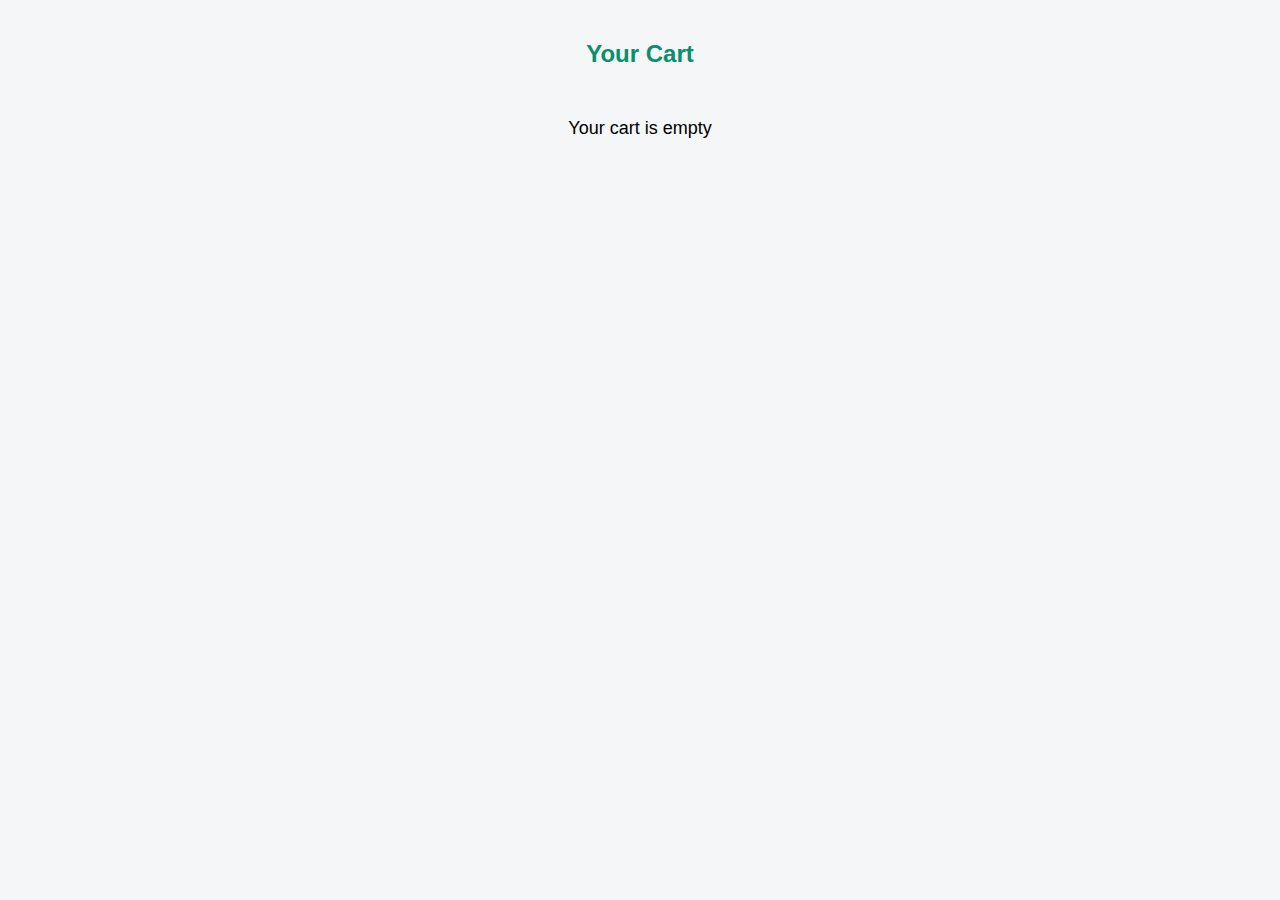
<file: cart.html>
<!DOCTYPE html>
<html>
<head>
<title>Your Cart</title>
<link rel="stylesheet" href="homepage.css">
</head>
<body>

<h2 style="text-align:center;">Your Cart</h2>

<div id="cartItems" class="products"></div>

<p id="emptyCart" style="text-align:center; font-size:18px;">
Your cart is empty
</p>

<script src="hp.js"></script>
</body>
</html>
</file>
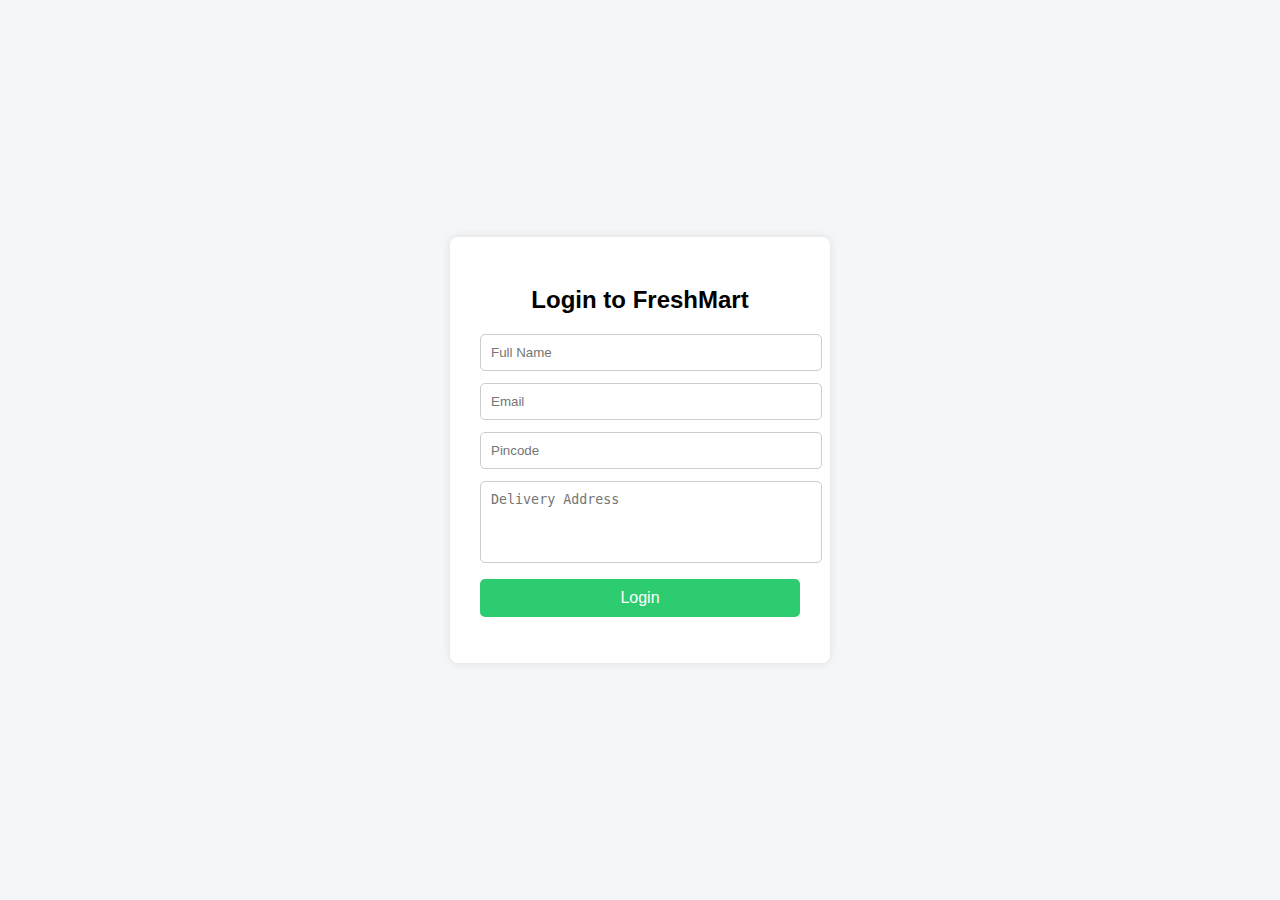
<file: login.html>
<!DOCTYPE html>
<html lang="en">
<head>
  <meta charset="UTF-8">
  <title>Login | FreshMart</title>
  <link rel="stylesheet" href="login.css">
</head>
<body>

  <div class="login-container">
    <h2>Login to FreshMart</h2>

    <form id="loginForm">
      <input type="text" id="name" placeholder="Full Name" required>

      <input type="email" id="email" placeholder="Email" required>

      <input type="text" id="pincode" placeholder="Pincode" required>

      <textarea id="address" placeholder="Delivery Address" required></textarea>

      <button type="submit">Login</button>
    </form>

    <p id="errorMsg"></p>
  </div>

  <script src="login.js"></script>
</body>
</html>
</file>
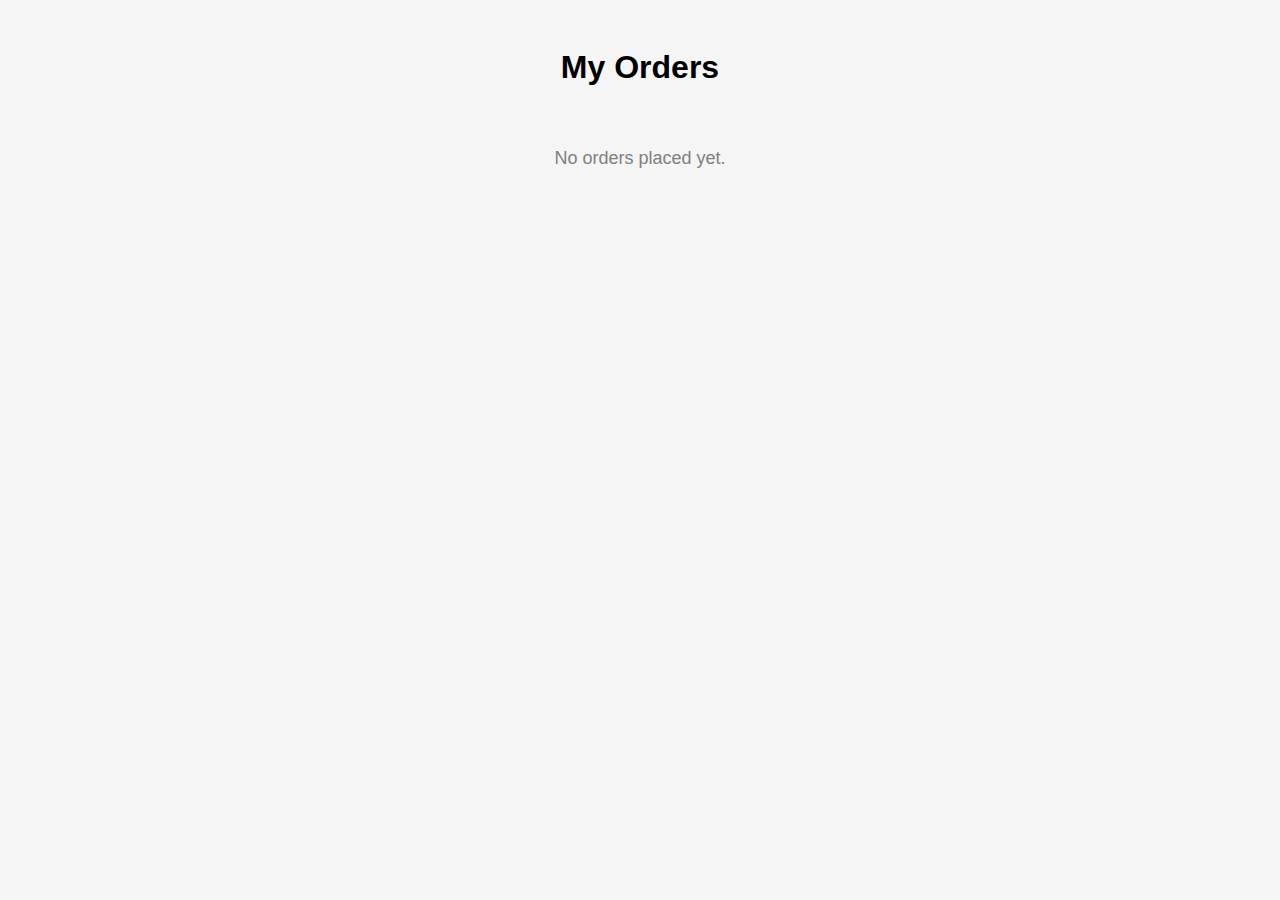
<file: orders.html>
<!DOCTYPE html>
<html>
<head>
    <title>My Orders</title>

    <style>
        body {
            font-family: Arial;
            background: #f5f5f5;
            padding: 20px;
        }

        h1 {
            text-align: center;
        }

        #ordersContainer {
            display: grid;
            grid-template-columns: repeat(auto-fill, minmax(250px, 1fr));
            gap: 15px;
            margin-top: 20px;
        }

        .orderCard {
            background: white;
            padding: 15px;
            border-radius: 8px;
            box-shadow: 0px 3px 8px rgba(0,0,0,0.1);
        }

        .orderCard img {
            width: 100%;
            height: 120px;
            object-fit: cover;
        }

        .empty {
            text-align: center;
            margin-top: 40px;
            font-size: 18px;
            color: gray;
        }
    </style>
</head>

<body>

<h1>My Orders</h1>

<div id="ordersContainer"></div>
<p id="emptyMsg" class="empty">No orders placed yet.</p>

<script>
let orders = JSON.parse(localStorage.getItem("orders")) || [];

function loadOrders() {
    const container = document.getElementById("ordersContainer");
    const emptyMsg = document.getElementById("emptyMsg");

    container.innerHTML = "";

    if (orders.length === 0) {
        emptyMsg.style.display = "block";
        return;
    } else {
        emptyMsg.style.display = "none";
    }

    orders.forEach(order => {
        order.items.forEach(item => {
            container.innerHTML += `
                <div class="orderCard">
                    <img src="${item.img}">
                    <p><b>${item.name}</b></p>
                    <p>${item.price}</p>
                    <p>Qty: ${item.qty}</p>
                    <p>Status: <span style="color:green;">Placed</span></p>
                </div>
            `;
        });
    });
}

document.addEventListener("DOMContentLoaded", loadOrders);
</script>

</body>
</html>
</file>
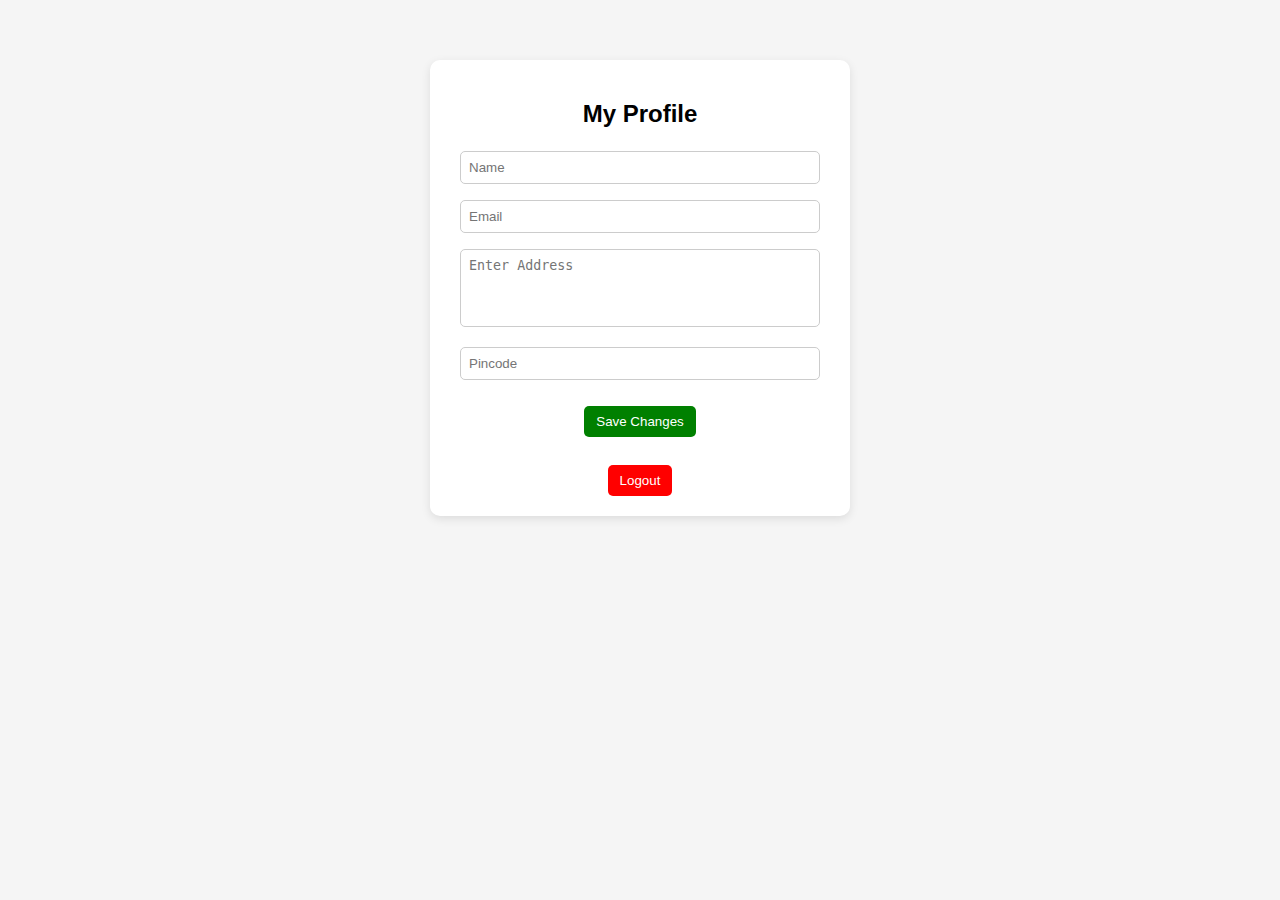
<file: profile.html>
<!DOCTYPE html>
<html>
<head>
    <title>My Profile</title>

    <style>
        body {
            font-family: Arial;
            background: #f5f5f5;
        }

        .profile-container {
            width: 380px;
            margin: 60px auto;
            background: white;
            padding: 20px;
            border-radius: 10px;
            box-shadow: 0px 3px 10px rgba(0,0,0,0.1);
            text-align: center;
        }

        h2 {
            margin-bottom: 15px;
        }

        input, textarea {
            width: 90%;
            padding: 8px;
            margin: 8px 0;
            border: 1px solid #ccc;
            border-radius: 5px;
        }

        textarea {
            resize: none;
            height: 60px;
        }

        button {
            margin-top: 10px;
            padding: 8px 12px;
            border: none;
            border-radius: 5px;
            cursor: pointer;
        }

        .saveBtn {
            background: green;
            color: white;
        }

        .logoutBtn {
            background: red;
            color: white;
        }

        .msg {
            font-size: 14px;
            margin-top: 8px;
        }
    </style>
</head>

<body>

<div class="profile-container">
    <h2>My Profile</h2>

    <input type="text" id="name" placeholder="Name">
    <input type="email" id="email" placeholder="Email">

    <textarea id="address" placeholder="Enter Address"></textarea>
    <input type="text" id="pincode" placeholder="Pincode">

    <div class="msg" id="msg"></div>

    <button class="saveBtn" onclick="saveProfile()">Save Changes</button>
    <br><br>
    <button class="logoutBtn" onclick="logout()">Logout</button>
</div>

<script>

// Load user from localStorage
let user = JSON.parse(localStorage.getItem("user")) || {};

// Load existing profile data
function loadProfile() {

    if (!localStorage.getItem("user")) {
        window.location.href = "login.html";
        return;
    }

    document.getElementById("name").value = user.name || "";
    document.getElementById("email").value = user.email || "";
    document.getElementById("address").value = user.address || "";
    document.getElementById("pincode").value = user.pincode || "";
}

// Save profile with pincode validation
function saveProfile() {

    const name = document.getElementById("name").value.trim();
    const email = document.getElementById("email").value.trim();
    const address = document.getElementById("address").value.trim();
    const pincode = document.getElementById("pincode").value.trim();
    const msg = document.getElementById("msg");

    const pin = Number(pincode);

    // Validate pincode range
    if (pin < 421201 || pin > 421205) {
        msg.innerText = "Delivery available only for pin
</file>
<file: homepage.css>
*{
    margin:0;
    padding:0;
    box-sizing:border-box;
    font-family: Arial, sans-serif;
}

body{
    background:#f4f6f8;
}

/* HEADER */
header{
    display:flex;
    justify-content:space-between;
    align-items:center;
    padding:15px 40px;
    background:#0a8f6a;
    color:white;
}

.logo{
    font-size:28px;
    font-weight:bold;
}

.logo span{
    color:#ffd000;
}

.search{
    width:40%;
    padding:10px;
    border:none;
    border-radius:6px;
    outline:none;
}

.icons a{
    margin-left:20px;
    color:white;
    text-decoration:none;
    font-weight:bold;
}

/* NAVBAR */
.categories{
    display:flex;
    justify-content:center;
    gap:25px;
    padding:15px;
    background:white;
    box-shadow:0 2px 6px rgba(0,0,0,0.1);
}

.categories div{
    cursor:pointer;
    font-weight:bold;
    color:#0a8f6a;
}

.categories div:hover{
    color:#ff7b00;
}

/* HERO */
.hero{
    text-align:center;
    padding:50px;
    background:#e9fff8;
}

.hero h1{
    font-size:36px;
    color:#0a8f6a;
}

.hero p{
    margin-top:10px;
    font-size:18px;
    color:#444;
}

/* SECTION TITLE */
h2{
    margin:40px 40px 10px;
    color:#0a8f6a;
}

/* PRODUCTS GRID */
.products{
    display:grid;
    grid-template-columns:repeat(auto-fit, minmax(200px,1fr));
    gap:25px;
    padding:20px 40px;
}

/* CARD */
.card{
    background:white;
    border-radius:10px;
    padding:15px;
    text-align:center;
    box-shadow:0 5px 12px rgba(0,0,0,0.1);
    transition:0.3s;
}

.card:hover{
    transform:translateY(-5px);
}

.card img{
    width:100%;
    height:150px;
    object-fit:contain;
}

.card p{
    margin:8px 0;
    font-weight:bold;
}

/* PRICE */
.price{
    font-size:16px;
}

.old-price{
    text-decoration:line-through;
    color:red;
    margin-right:8px;
}

.offer-price{
    color:green;
    font-size:18px;
}

/* BUTTON */
button{
    margin-top:10px;
    padding:8px 15px;
    border:none;
    border-radius:6px;
    background:#0a8f6a;
    color:white;
    cursor:pointer;
}

button:hover{
    background:#066b50;
}

/* MOBILE */
@media(max-width:768px){
    header{
        flex-direction:column;
        gap:15px;
    }
    .search{
        width:90%;
    }
    .categories{
        flex-wrap:wrap;
    }
}



.user-menu {
  position: relative;
  display: inline-block;
}

.user-dropdown {
  display: none;   /* hides initially */
  position: absolute;
  right: 0;
  background: white;
  border: 1px solid #ddd;
  padding: 10px;
  width: 160px;
  box-shadow: 0px 4px 8px rgba(0,0,0,0.1);
}

.user-dropdown a {
  display: block;
  padding: 8px;
  text-decoration: none;
  color: black;
}

.user-dropdown a:hover {
  background: #f2f2f2;
}
</file>
<file: login.css>
body {
  margin: 0;
  height: 100vh;
  background: #f4f6f8;
  display: flex;
  justify-content: center;
  align-items: center;
  font-family: Arial, sans-serif;
}

.login-container {
  background: white;
  padding: 30px;
  width: 320px;
  border-radius: 8px;
  box-shadow: 0 0 10px rgba(0,0,0,0.1);
}

.login-container h2 {
  text-align: center;
  margin-bottom: 20px;
}

.login-container input,
.login-container textarea {
  width: 100%;
  padding: 10px;
  margin-bottom: 12px;
  border: 1px solid #ccc;
  border-radius: 5px;
}

.login-container textarea {
  resize: none;
  height: 60px;
}

.login-container button {
  width: 100%;
  padding: 10px;
  background: #2ecc71;
  border: none;
  color: white;
  font-size: 16px;
  border-radius: 5px;
  cursor: pointer;
}

.login-container button:hover {
  background: #27ae60;
}

#errorMsg {
  color: red;
  text-align: center;
  margin-top: 10px;
}
</file>
